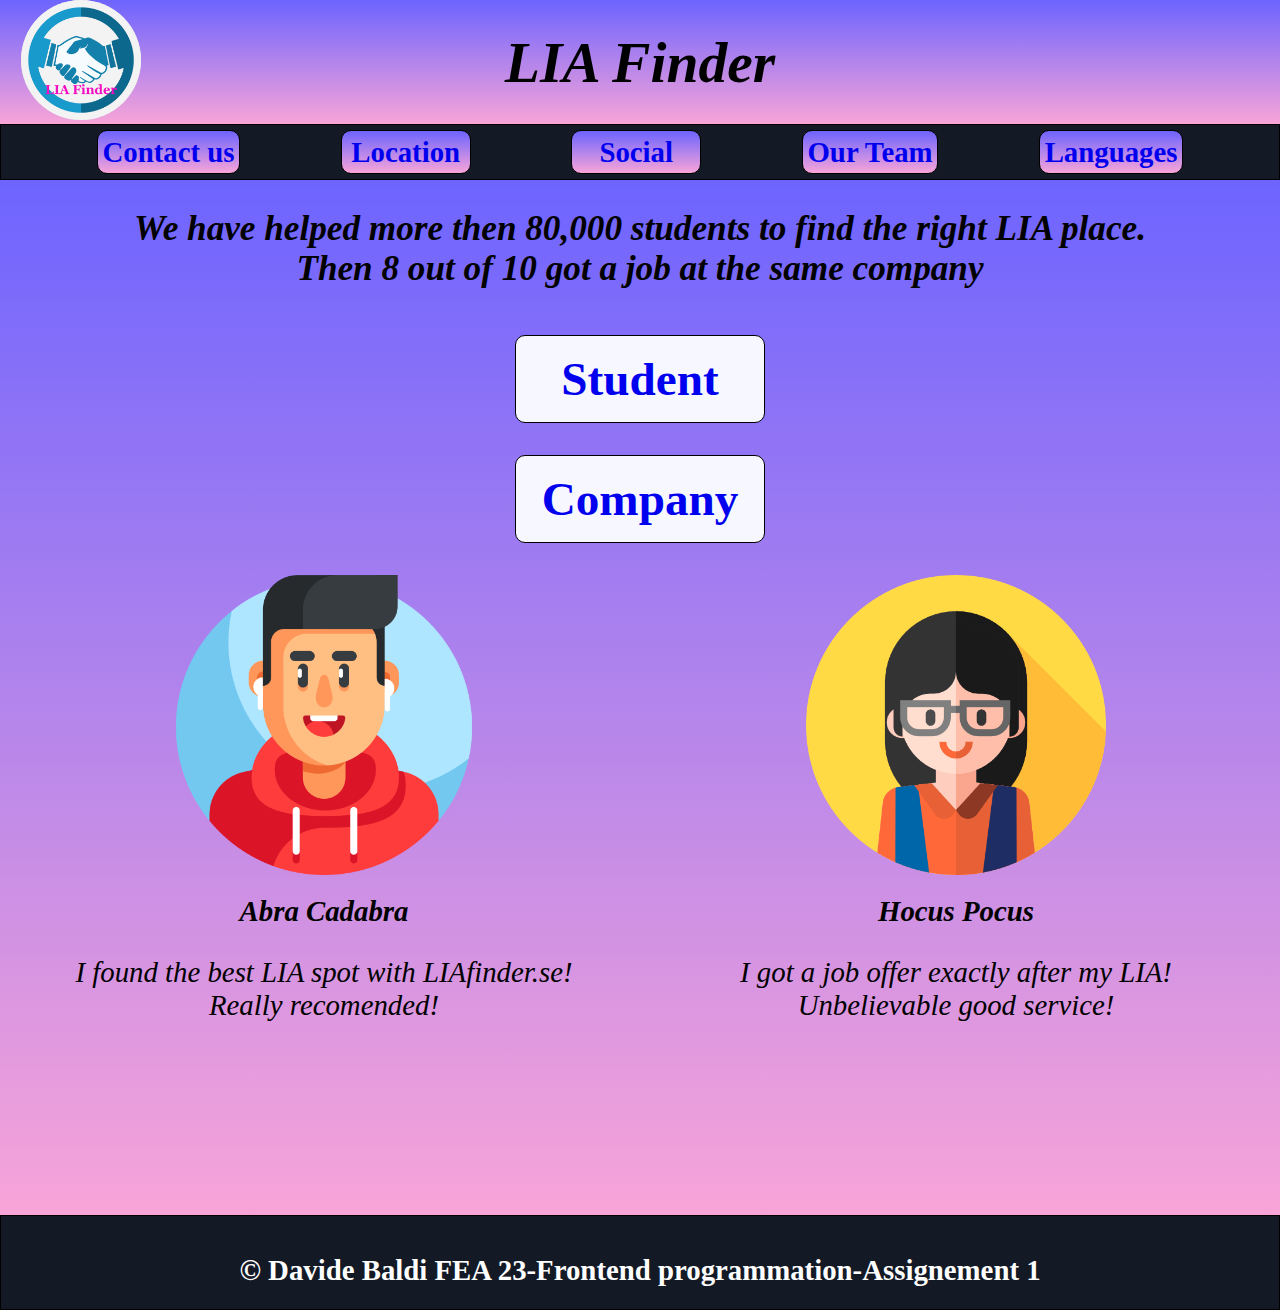
<file: index.html>
<!DOCTYPE html>
<html lang="en">
<head>
    <meta charset="UTF-8">
    <meta name="viewport" content="width=device-width, initial-scale=1.0">
    <title>LIA finder</title>
    <link rel="stylesheet" href="./css files/main_layout.css">
    <link rel="stylesheet" href="./css files/section_index.css">
</head>
<body>
    <header>
        <div class="logo-page-title">
            <a href="./index.html"><img class="LIA-logo"   src="./images/LIA-Finder-logo.png" alt="Lia Finder logo" height="100%" width="100%"></a>
            <h1>LIA Finder </h1>
        </div>
    </header>
    
    <nav>
        <!-- ORIZONTAL MENU/ go back button?-->
        <div class="horizontal-menu">
            <a href="./contact_us.html">Contact us</a>
            <a href="./location.html">Location</a>
            <a href="./social.html">Social</a>
            <a href="./our_team.html">Our Team</a>
            <a href="./languages.html">Languages</a>
    </nav>
    <section>
        <article>
            <div class="index-main-content"> 
                <h2>We have helped more then 80,000 students to find the right LIA place. <br/>Then 8 out of 10 got a job at the same company </h2>
            </div>
        </article>
        <article>
            <div class="index-main-buttons">
                <a href="./student_portal.html">Student</a>
                <a href="./company_portal.html">Company</a>
            </div>
        </article>
        <article class="index-grid-cards">
            <div class="grid-item picture one">
                <img src="./images/gamer.png" alt="Avatar" height="100%" width="100%">
            </div>
            <div class="index-grid-item picture">
                <img src="./images/woman.png" alt="Avatar" height="100%" width="100%">
            </div>
            <div class="grid-item text-card">
                Abra Cadabra <br>
                <p>I found the best LIA spot with LIAfinder.se! <br/>Really recomended!</p>
            </div>
            
            <div class="grid-item text-card two">
                Hocus Pocus <br>
                <p> I got a job offer exactly after my LIA! <br/>Unbelievable good service!</p>
             </div>
        </article>

    </section>
    <footer>
        <h4> © Davide Baldi FEA 23-Frontend programmation-Assignement 1 </h4>
    </footer>
    
</body>
</html>
</file>
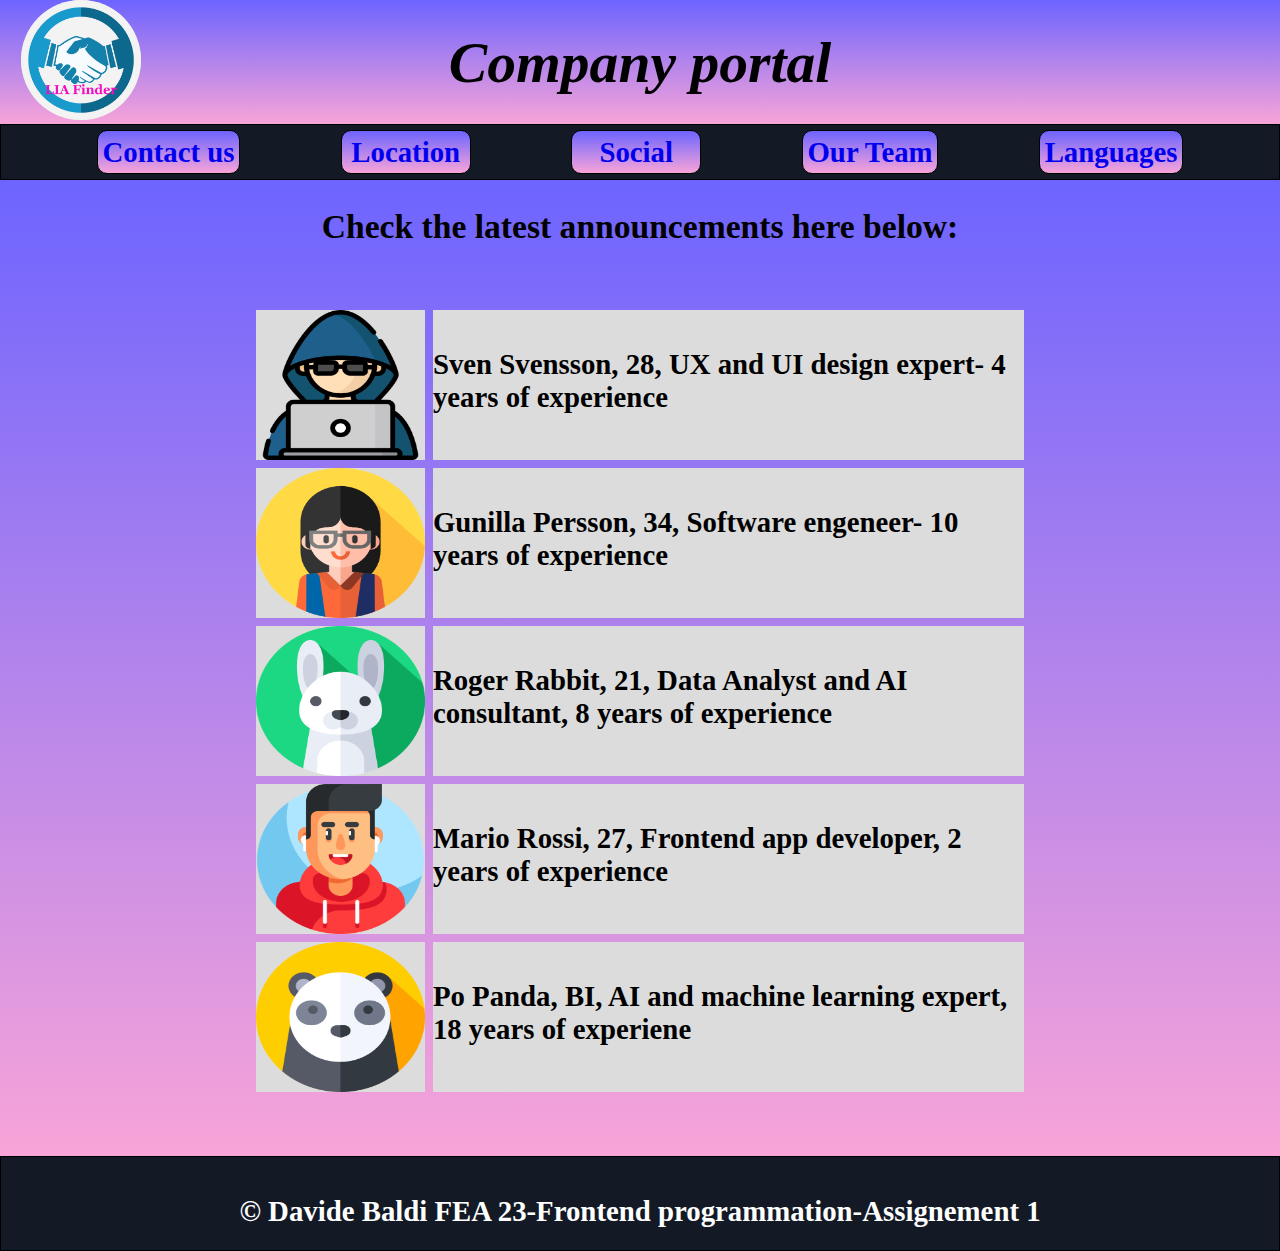
<file: company_portal.html>
<!DOCTYPE html>
<html lang="en">
<head>
    <meta charset="UTF-8">
    <meta name="viewport" content="width=device-width, initial-scale=1.0">
    <title>Company portal</title>
    <link rel="stylesheet" href="./css files/main_layout.css">
    <link rel="stylesheet" href="./css files/section_student+company_portal.css">
    
</head>
<body>
    <header>
        <div class="logo-page-title">
            <a href="./index.html"><img class="LIA-logo"   src="./images/LIA-Finder-logo.png" alt="Lia Finder logo" height="100%" width="100%"></a>
            <h1>Company portal</h1>
        </div>
    </header>
    
    <nav>
        <!-- ORIZONTAL MENU/ go back button?-->
        <div class="horizontal-menu">
            <a href="./contact_us.html">Contact us</a>
            <a href="./location.html">Location</a>
            <a href="./social.html">Social</a>
            <a href="./our_team.html">Our Team</a>
            <a href="./languages.html">Languages</a>
    </nav>
    <section>
        <article>
            <div class="index-main-content"> 
                <h2>Check the latest announcements here below:</h2>
            </div>
        </article>
        <article class="grid-announcements">
            <div class="grid-item"><img src="./images/hacker.png" alt="Hacker face" height="100%" width="100%" ></div>
            <div class="grid-item"><h4>Sven Svensson, 28, UX and UI design expert- 4 years of experience</h4></div>
            <div class="grid-item"><img src="./images/woman.png" alt="Woman face" height="100%" width="100%" ></div>
            <div class="grid-item"><h4>Gunilla Persson, 34, Software engeneer- 10 years of experience</h4></div>
            <div class="grid-item"><img src="./images/rabbit.png" alt="Rabbit face" height="100%" width="100%" ></div>
            <div class="grid-item"><h4>Roger Rabbit, 21, Data Analyst and AI consultant, 8 years of experience</h4></div>
            <div class="grid-item"><img src="./images/gamer.png" alt="Gamer face" height="100%" width="100%" ></div>
            <div class="grid-item"><h4>Mario Rossi, 27, Frontend app developer, 2 years of experience</h4></div>
            <div class="grid-item"><img src="./images/panda.png" alt="Spotify Logo" height="100%" width="100%" ></div>
            <div class="grid-item"><h4>Po Panda, BI, AI and machine learning expert, 18 years of experiene</h4></div>      
        </article>
       

    </section>
    <footer>
        <h4> © Davide Baldi FEA 23-Frontend programmation-Assignement 1 </h4>
    </footer>
    
</body>
</html>
</file>
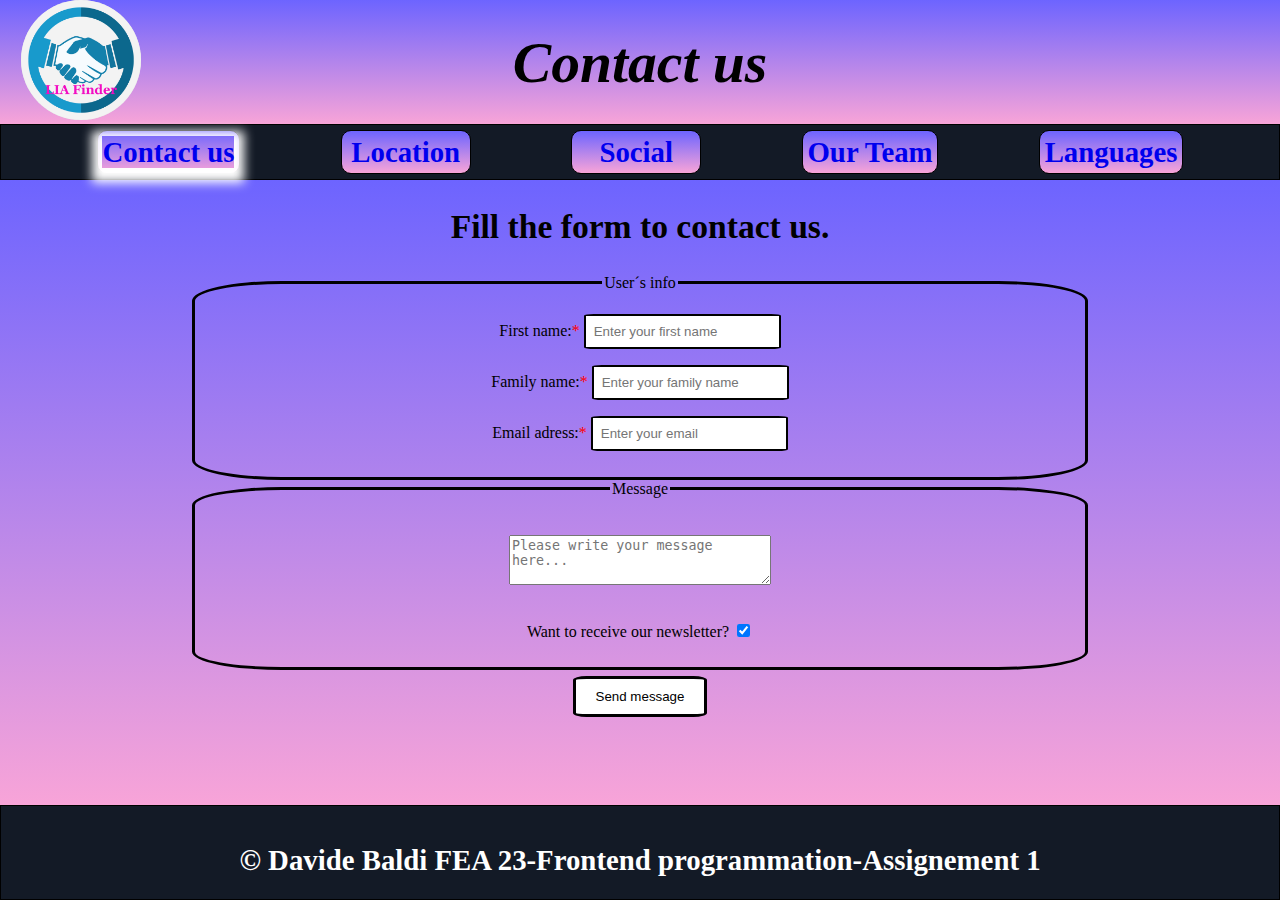
<file: contact_us.html>
<!DOCTYPE html>
<html lang="en">
<head>
    <meta charset="UTF-8">
    <meta name="viewport" content="width=device-width, initial-scale=1.0">
    <title>Contact us</title>
    <link rel="stylesheet" href="./css files/main_layout.css">
    <link rel="stylesheet" href="./css files/section_contact_us.css">
    
</head>
<body>
    <header>
        <div class="logo-page-title">
            <a href="./index.html"><img class="LIA-logo"   src="./images/LIA-Finder-logo.png" alt="Lia Finder logo" height="100%" width="100%"></a>
            <h1>Contact us</h1>
        </div>
    </header>
    
    <nav>
        <!-- ORIZONTAL MENU/ go back button?-->
        <div class="horizontal-menu">
            <a href="./contact_us.html"><span class="marker">Contact us<span></a>
            <a href="./location.html">Location</a>
            <a href="./social.html">Social</a>
            <a href="./our_team.html">Our Team</a>
            <a href="./languages.html">Languages</a>
    </nav>
    <section>
        <article>
            <div class="index-main-content"> 
                <h2>Fill the form to contact us.</h2>
            </div>
        </article>
        <form action="mailto: d.baldi88@gmail.com" method="POST" enctype="text/plain"> <!--GET method put in the URL//ENCRIPTION TYPE TO SEE THE EMAIL-->
            <fieldset>
                <legend>User´s info</legend>
                    <div class="field">
                        <label class="required" for="first-name">First name:</label>
                        <input id="first-name" type="text" name="first-name" placeholder="Enter your first name" minlength="4" required>
                    </div>
                    <div class="field">
                        <label class="required" for="family-name">Family name:</label>
                        <input id="family-name" type="text" name="family-name" placeholder="Enter your family name" minlength="4" required>
                    </div>
                    <div class="field">
                        <label class="required" for="email">Email adress:</label>
                        <input id="email" type="text" name="email" placeholder="Enter your email" minlength="6" required>
                    </div>
                </fieldset>
                <fieldset>
                    <legend>Message</legend>
                        <div class="field">
                            <label for="message"></label>
                            <textarea name="message" id="message" cols="30" rows="10" placeholder="Please write your message here..." required></textarea>
                        </div>
                
                        <div class="field">
                            <label for="newsletter">Want to receive our newsletter?</label>
                            <input type="checkbox" id="newsletter" value="answer-newsletter" checked>
                        </div>
            </fieldset>
                <button>Send message</button>
        </form>
    </section>
    <footer>
        <h4> © Davide Baldi FEA 23-Frontend programmation-Assignement 1 </h4>
    </footer>
    
</body>
</html>
</file>
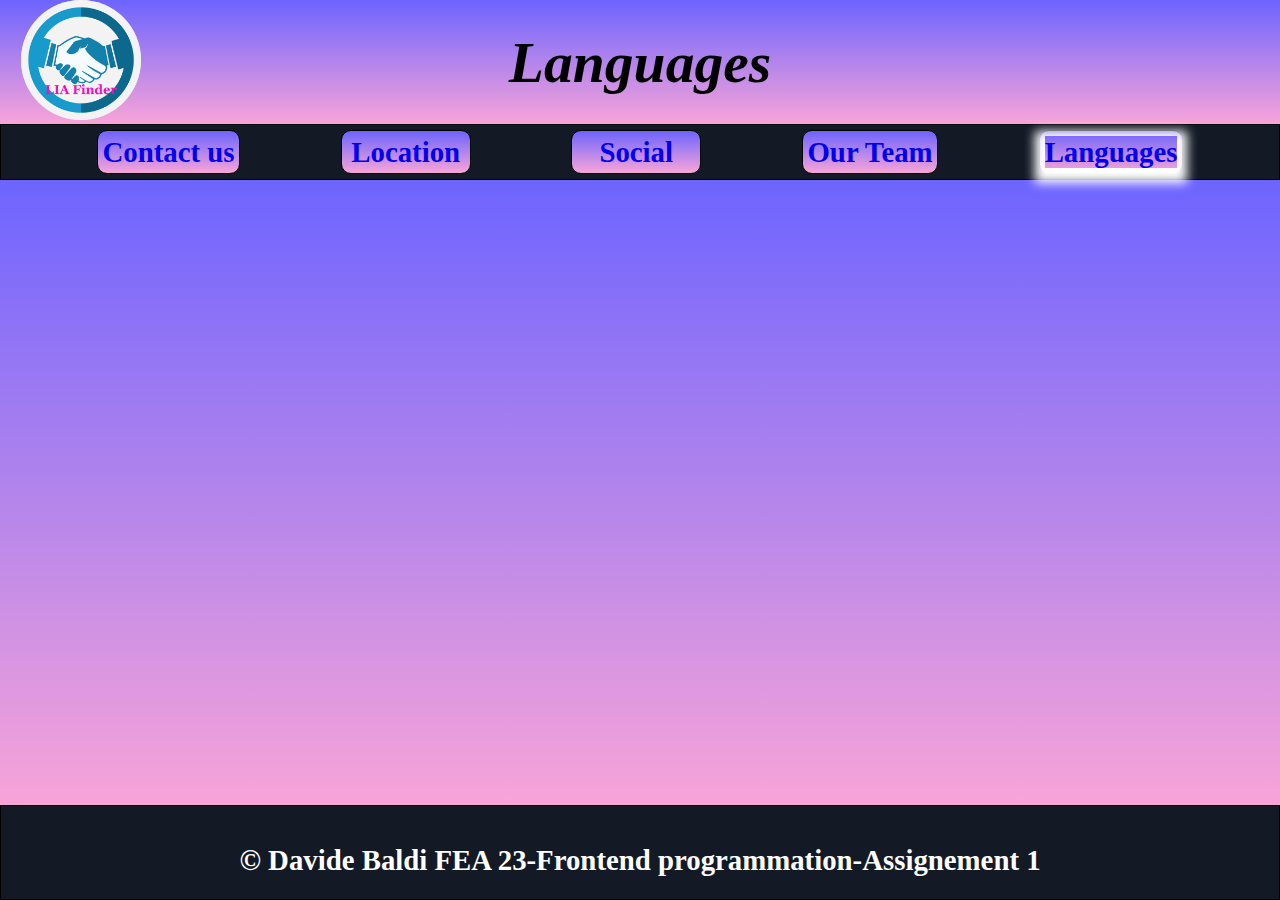
<file: languages.html>
<!DOCTYPE html>
<html lang="en">
<head>
    <meta charset="UTF-8">
    <meta name="viewport" content="width=device-width, initial-scale=1.0">
    <title>Languages</title>
    <link rel="stylesheet" href="./css files/main_layout.css">
    
</head>
<body>
    <header>
        <div class="logo-page-title">
            <a href="./index.html"><img class="LIA-logo"   src="./images/LIA-Finder-logo.png" alt="Lia Finder logo" height="100%" width="100%"></a>
            <h1>Languages</h1>
        </div>
    </header>
    
    <nav>
        <div class="horizontal-menu">
            <a href="./contact_us.html">Contact us</a>
            <a href="./location.html">Location</a>
            <a href="./social.html">Social</a>
            <a href="./our_team.html">Our Team</a>
            <a href="./languages.html"><span class="marker">Languages</span></a>
    </nav>
    <section>

    </section>
    <footer>
        <h4> © Davide Baldi FEA 23-Frontend programmation-Assignement 1 </h4>
    </footer>
    
</body>
</html>
</file>
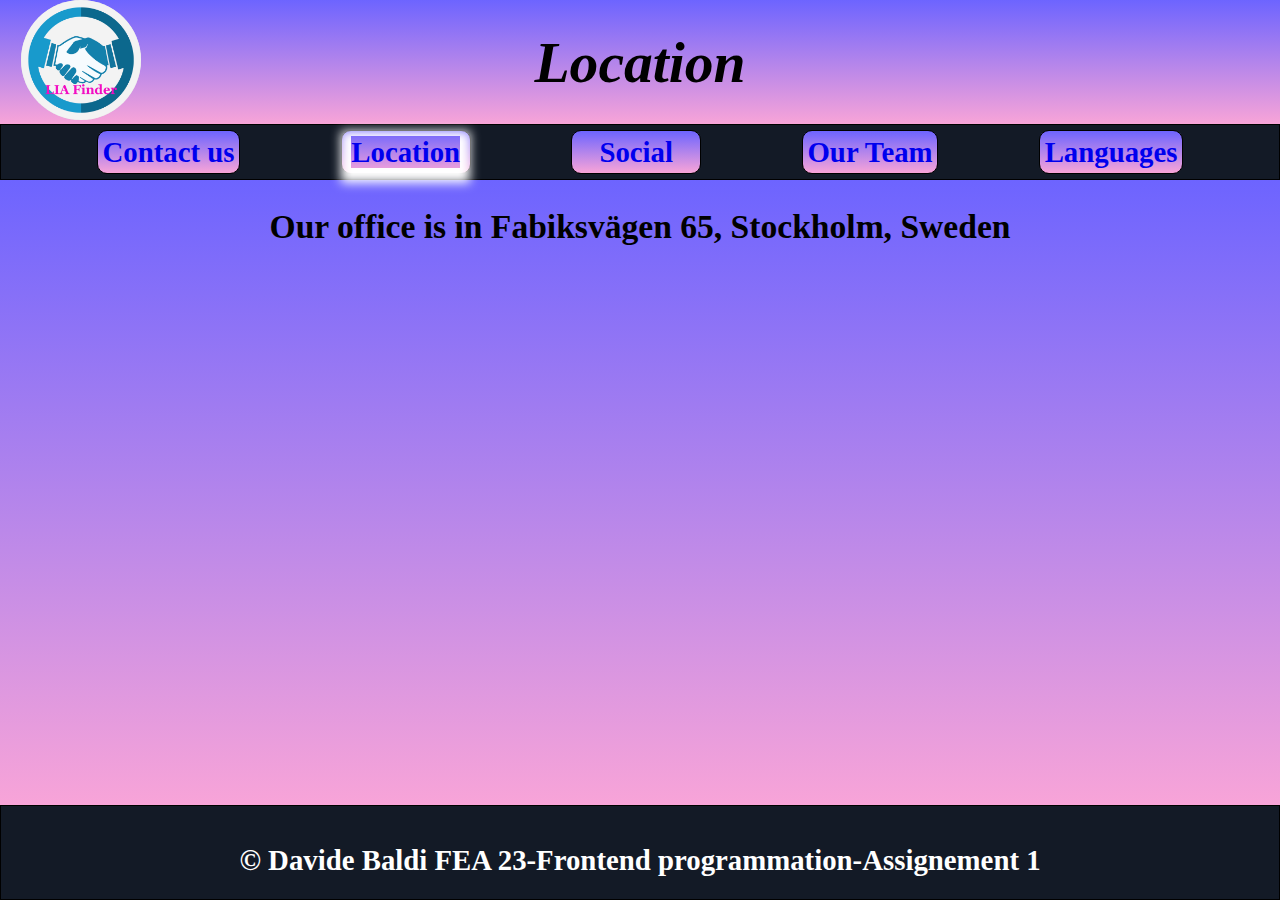
<file: location.html>
<!DOCTYPE html>
<html lang="en">
<head>
    <meta charset="UTF-8">
    <meta name="viewport" content="width=device-width, initial-scale=1.0">
    <title>Location</title>
    <link rel="stylesheet" href="./css files/main_layout.css">
    
</head>
<body>
    <header>
        <div class="logo-page-title">
            <a href="./index.html"><img class="LIA-logo"   src="./images/LIA-Finder-logo.png" alt="Lia Finder logo" height="100%" width="100%"></a>
            <h1>Location</h1>
        </div>
    </header>
    
    <nav>
        <div class="horizontal-menu">
            <a href="./contact_us.html">Contact us</a>
            <a href="./location.html"><span class="marker">Location</span></a>
            <a href="./social.html">Social</a>
            <a href="./our_team.html">Our Team</a>
            <a href="./languages.html">Languages</a>
    </nav>
    <section>
        <div class="index-main-content">
            <h2>Our office is in Fabiksvägen 65, Stockholm, Sweden </h2>
        </div>
        <!--The ifram code is copied and pasted from google maps/ i changed only height and width to make responsive-->
        <iframe src="https://www.google.com/maps/embed?pb=!1m18!1m12!1m3!1d25774.75500022658!2d18.052632356990994!3d59.305623984749595!2m3!1f0!2f0!3f0!3m2!1i1024!2i768!4f13.1!3m3!1m2!1s0x464ff34216f225e9%3A0x775452ce735f263c!2sChangemaker%20Educations%20AB!5e0!3m2!1sit!2sse!4v1697086358064!5m2!1sit!2sse" width="75%" height="75%" style="border:0;" allowfullscreen="" loading="lazy" referrerpolicy="no-referrer-when-downgrade"></iframe>  </section>
    </section>
    <footer>
        <h4> © Davide Baldi FEA 23-Frontend programmation-Assignement 1 </h4>
    </footer>
    
</body>
</html>
</file>
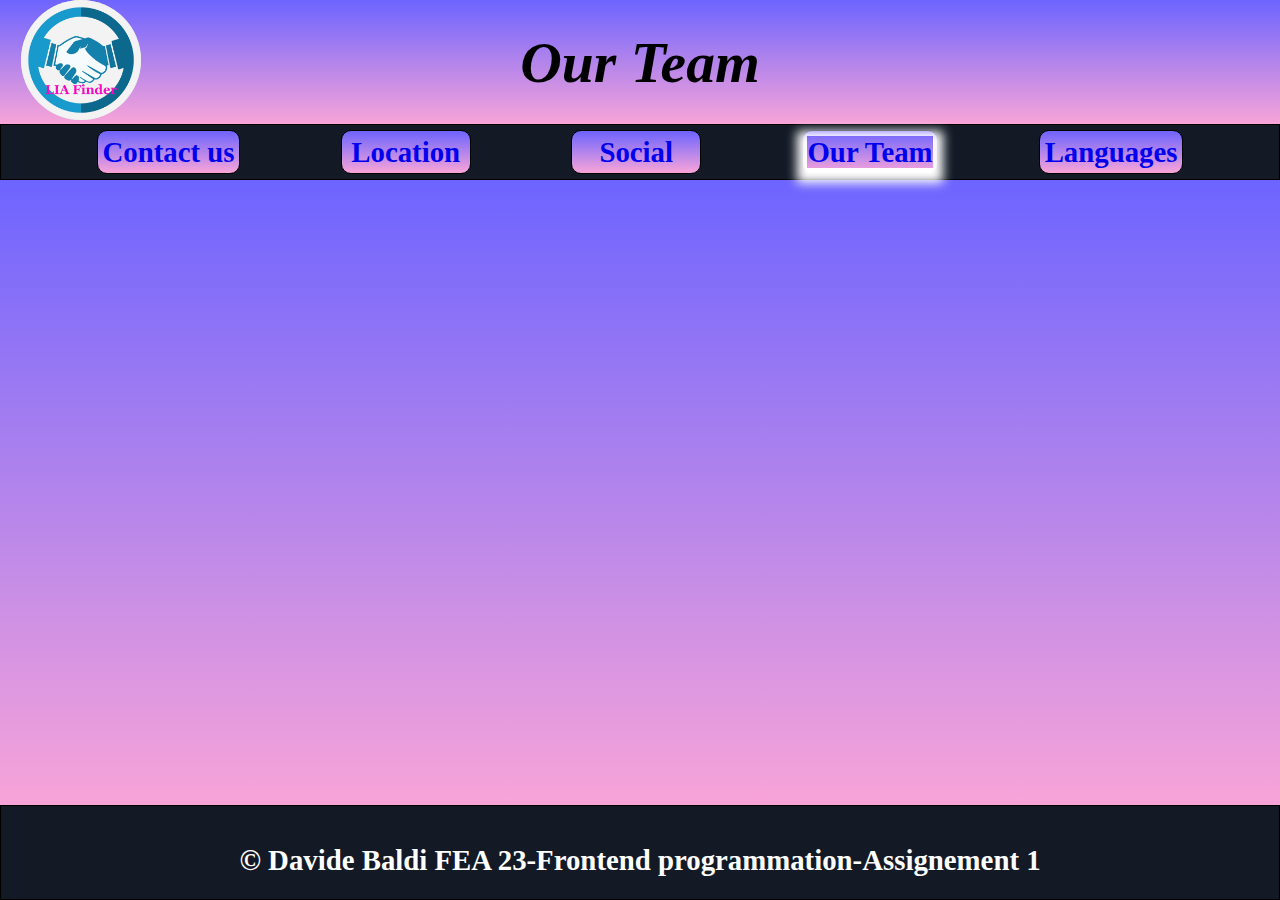
<file: our_team.html>
<!DOCTYPE html>
<html lang="en">
<head>
    <meta charset="UTF-8">
    <meta name="viewport" content="width=device-width, initial-scale=1.0">
    <title>Our Team</title>
    <link rel="stylesheet" href="./css files/main_layout.css">
    
</head>
<body>
    <header>
        <div class="logo-page-title">
            <a href="./index.html"><img class="LIA-logo"   src="./images/LIA-Finder-logo.png" alt="Lia Finder logo" height="100%" width="100%"></a>
            <h1>Our Team</h1>
        </div>
    </header>
    
    <nav>
        <div class="horizontal-menu">
            <a href="./contact_us.html">Contact us</a>
            <a href="./location.html">Location</a>
            <a href="./social.html">Social</a>
            <a href="./our_team.html"><span class="marker">Our Team</span></a>
            <a href="./languages.html">Languages</a>
    </nav>
    <section>
          
    </section>
    <footer>
        <h4> © Davide Baldi FEA 23-Frontend programmation-Assignement 1 </h4>
    </footer>
    
</body>
</html>
</file>
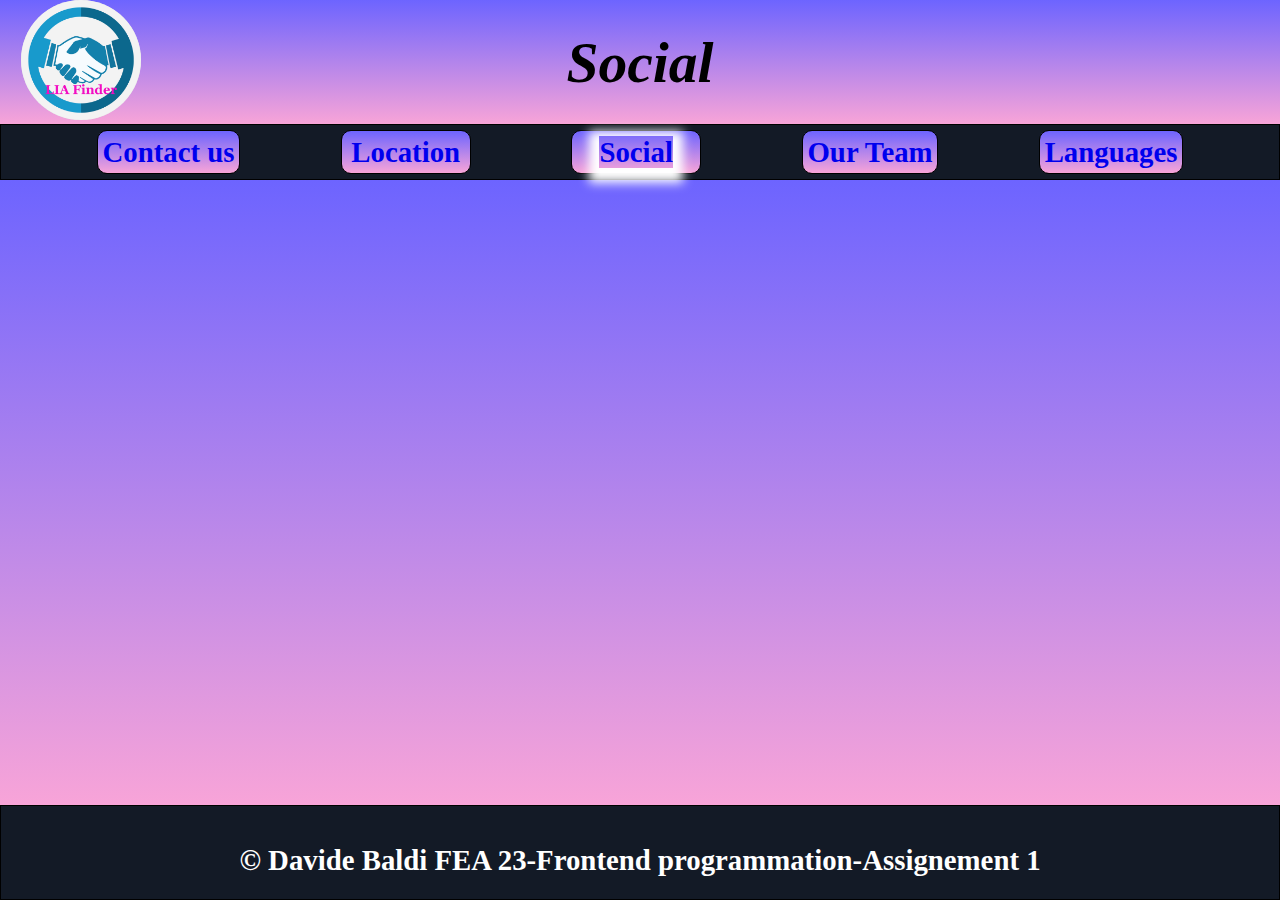
<file: social.html>
<!DOCTYPE html>
<html lang="en">
<head>
    <meta charset="UTF-8">
    <meta name="viewport" content="width=device-width, initial-scale=1.0">
    <title>Social</title>
    <link rel="stylesheet" href="./css files/main_layout.css">
    
</head>
<body>
    <header>
        <div class="logo-page-title">
            <a href="./index.html"><img class="LIA-logo"   src="./images/LIA-Finder-logo.png" alt="Lia Finder logo" height="100%" width="100%"></a>
            <h1>Social</h1>
        </div>
    </header>
    
    <nav>
        <div class="horizontal-menu">
            <a href="./contact_us.html">Contact us</a>
            <a href="./location.html">Location</a>
            <a href="./social.html"><span class="marker">Social</span></a>
            <a href="./our_team.html">Our Team</a>
            <a href="./languages.html">Languages</a>
    </nav>
    <section>

    </section>
    <footer>
        <h4> © Davide Baldi FEA 23-Frontend programmation-Assignement 1 </h4>
    </footer>
    
</body>
</html>
</file>
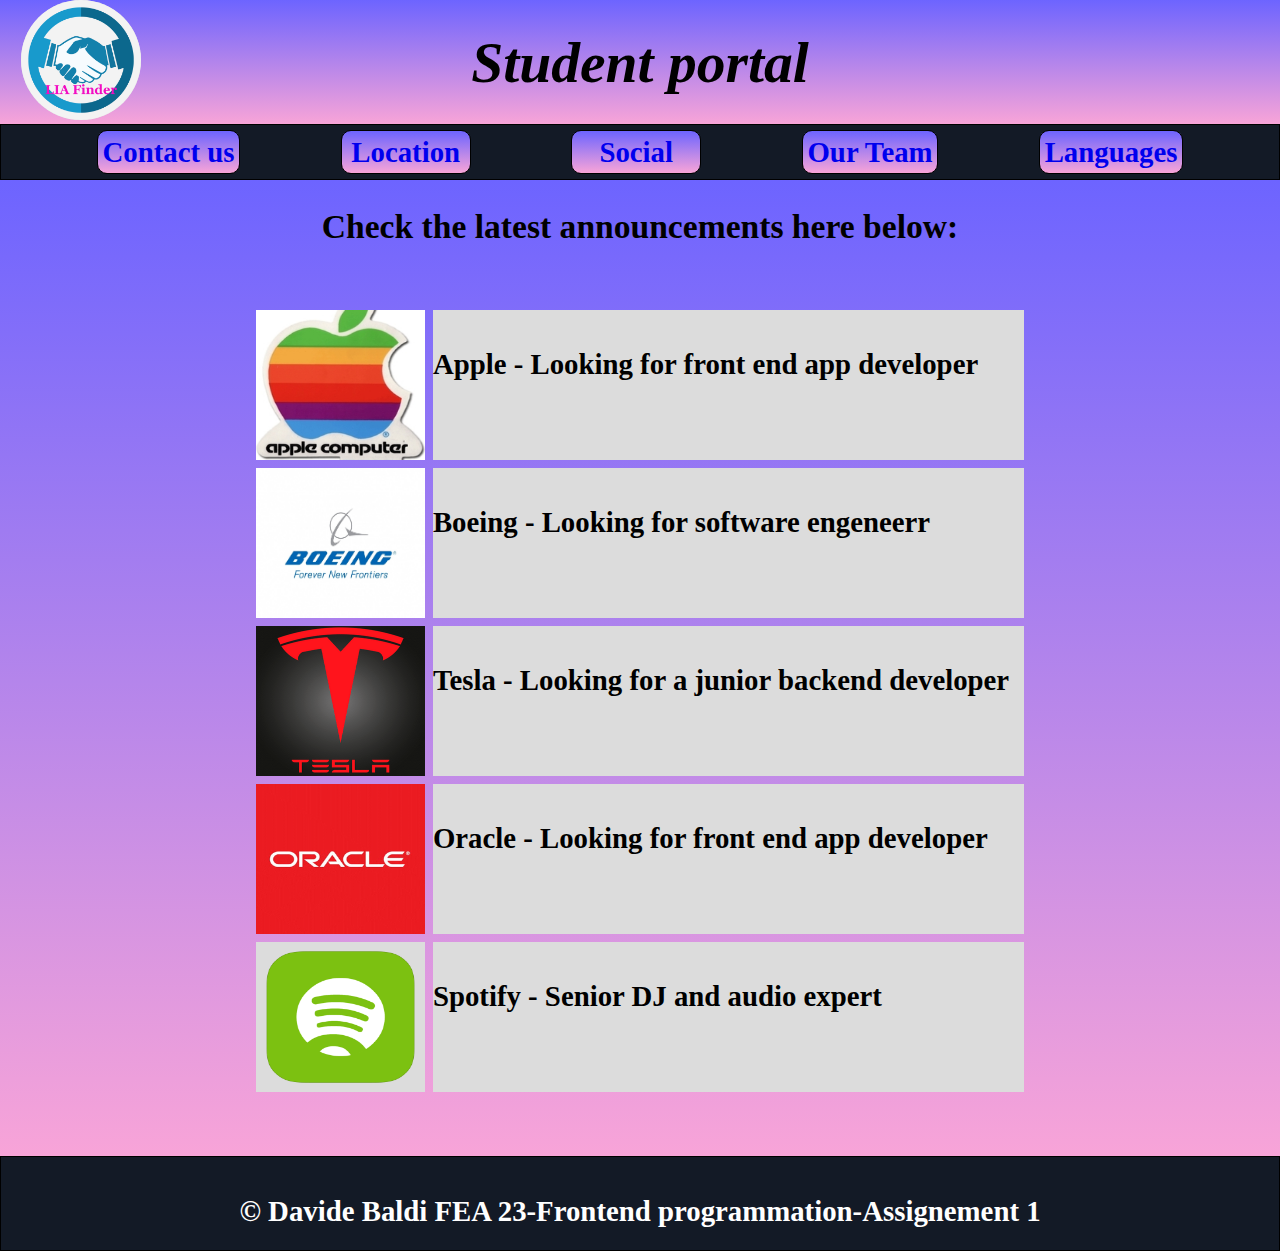
<file: student_portal.html>
<!DOCTYPE html>
<html lang="en">
<head>
    <meta charset="UTF-8">
    <meta name="viewport" content="width=device-width, initial-scale=1.0">
    <title>Student portal</title>
    <link rel="stylesheet" href="./css files/main_layout.css">
    <link rel="stylesheet" href="./css files/section_student+company_portal.css">
    
</head>
<body>
    <header>
        <div class="logo-page-title">
            <a href="./index.html"><img class="LIA-logo"   src="./images/LIA-Finder-logo.png" alt="Lia Finder logo" height="100%" width="100%"></a>
            <h1>Student portal</h1>
        </div>
    </header>
    
    <nav>
        <!-- ORIZONTAL MENU/ go back button?-->
        <div class="horizontal-menu">
            <a href="./contact_us.html">Contact us</a>
            <a href="./location.html">Location</a>
            <a href="./social.html">Social</a>
            <a href="./our_team.html">Our Team</a>
            <a href="./languages.html">Languages</a>
    </nav>
    <section>
        <article>
            <div class="index-main-content"> 
                <h2>Check the latest announcements here below:</h2>
            </div>
        </article>
        <article class="grid-announcements">
            <div class="grid-item"><img src="./images/apple2.jpeg" alt="Apple Logo" height="100%" width="100%" ></div>
            <div class="grid-item"><h4>Apple - Looking for front end app developer</h4></div>
            <div class="grid-item"><img src="./images/boeing-logo.jpg" alt="Boeing Logo" height="100%" width="100%" ></div>
            <div class="grid-item"><h4>Boeing - Looking for software engeneerr</h4></div>
            <div class="grid-item"><img src="./images/tesla-logo.png" alt="Tesla Logo" height="100%" width="100%" ></div>
            <div class="grid-item"><h4>Tesla - Looking for a junior backend developer</h4></div>
            <div class="grid-item"><img src="./images/oracle-logo.png" alt="Oracle Logo" height="100%" width="100%" ></div>
            <div class="grid-item"><h4>Oracle - Looking for front end app developer</h4></div>
            <div class="grid-item"><img src="./images/Spotify-logo.png" alt="Spotify Logo" height="100%" width="100%" ></div>
            <div class="grid-item"><h4>Spotify - Senior DJ and audio expert</h4></div>      
        </article>
       

    </section>
    <footer>
        <h4> © Davide Baldi FEA 23-Frontend programmation-Assignement 1 </h4>
    </footer>
    
</body>
</html>
</file>
<file: css files/main_layout.css>
* {
    box-sizing: border-box;
}

html {
    height: 100vh;
}

body {
    display: flex;
    flex-direction: column;
    height: 100%;
    margin: 0;
}

header {
    background-image: linear-gradient(#6d64ff, #f8a4d8);
    position: relative;
    text-align: center;   
}

.logo-page-title {
    align-items: center;
    display: grid;
    grid-template: 1fr / 0.3fr  1.2fr;
    text-align: center;
}

.LIA-logo {
    background-color: gainsboro;
    border-radius: 50%;
    height: auto;
    justify-content: right;
    margin-left: 5%;
    max-width: 100px;
}

h1{
    color: black;
    font-size: calc(2rem + 2vw);
    font-style: oblique; 
    font-weight: bold;
    left: 50%;
    position: absolute;
    transform: translateX(-50%);
    text-align: center;
    text-decoration: none; 
}

nav {
    background-color: #131a26;
    border: 1px solid black;
    position: sticky;
    top: 0
}

nav .horizontal-menu {
    display: flex;
    flex-wrap: wrap;
    font-size: 1rem;
    justify-content: space-evenly;
}

nav .horizontal-menu a{
    background-image: linear-gradient(#6d64ff, #f8a4d8);
    border: 1px solid black;
    border-radius: 10px;
    font-weight: bold;
    margin: 0.3rem;
    min-width: 100px;
    padding: 0.3rem;
    transition: all linear 0.4s;
    text-align: center;
    text-decoration: none;  
}

nav .horizontal-menu a:hover {
    background-image: linear-gradient(#f8a4d8, #6d64ff);
    color: #fff;
}

nav .horizontal-menu .marker {
    box-shadow: 0px 5px 10px 10px white;
}
    
.index-main-content{
    font-size: calc( 1rem + 0.5vw); 
}

section{
    background-image: linear-gradient(#6d64ff, #f8a4d8);
    flex-grow: 1;
    text-align: center;
}

 footer {
    background-color: #131a26;
    border: 1px solid black;
    color: white;
    text-align: center;
    font-size: 1rem;
}

@media screen and (min-width: 768px) {

    .logo-page-title {
    display: grid;
    grid-template: 1fr / 1fr 2fr;
    align-items: center;
    text-align: left;
    }

    .LIA-logo {
        max-width: 120px;
    }
    
    nav .horizontal-menu {
        font-size: calc( 1rem + 1vw);
    }
    
    nav .horizontal-menu a{
        min-width: 130px;
    }

    footer {
        max-height: 95px;
        font-size: calc( 1rem + 1vw);
    }
}
</file>
<file: css files/section_index.css>
.index-main-buttons {
    align-items: center;
    display: flex;
    flex-direction: column;
    flex-wrap: wrap;
    font-size: calc( 1.75rem + 1.5vw);
}

.index-main-buttons a{
    background-color: #f7f7ff;
    border: 1px solid black;
    border-radius: 10px;
    font-weight: bold;
    margin: 1rem;
    min-width: calc( 270px - 1.5vw);
    padding: 1rem;
    text-align: center;
    text-decoration: none; 
    transition: all linear 0.4s; 
}

.index-main-buttons a:hover {
    background-image: linear-gradient(#f8a4d8, #6d64ff);
    color: #fff;
}

.first-part-content {
    background-image: linear-gradient(#6d64ff, #f8a4d8);
    border: 1px solid black;
}

.index-grid-cards {
    display: grid;
    gap: 16px;
    grid-template:  repeat(2 , 1fr) / repeat(2 , 1fr);
    padding: 1rem;
}

.index-grid-item {
    color: black;
    font-size: 1rem;
    text-align: center;
}

.picture img {
    align-items: center;
    height: auto;
    max-width: 300px;
    width: 100%;
}

p {
    font-weight: 400;
}

h2 {
    font-size: calc( 1rem + 1.5vw);
    font-style: oblique;
}

.text-card {
    font-size: calc( 1rem + 1vw);
    font-style: oblique;
    font-weight: bold;
    margin-top: 0;
}
</file>
<file: css files/section_student+company_portal.css>
.grid-announcements {
    display: grid;
    gap: 3px;
    grid-template: repeat(5 , 1fr) / 1fr 2fr;
    margin: 5% 10%;
}

.grid-item {
    align-items: center;
    background-color: gainsboro;
    color: black;
    font-size: calc(1rem + 1vw);
    text-align: left;
}

@media screen and (min-width: 768px){
    
    .grid-announcements {
        display: grid;
        gap: 4px;
        grid-template: repeat(5 , 150px) / 1fr 2.5fr;
        margin: 5% 10%;
    }
}

@media screen and (min-width: 1024px) {

    .grid-announcements {
        display: grid;
        gap: 8px;
        grid-template: repeat(5 , 150px) / 1fr 3.5fr;
        margin: 5% 20%;
    }
}
</file>
<file: css files/section_contact_us.css>
.field,
textarea {
    font-size: calc(1.5rem+1vw);
    margin: 16px 0;
}

fieldset {
    border: 3px solid black;
    border-radius: 10%;
    margin: 0 15%;
}

button {
    background-color: white;
    border: 3px solid black;
    border-radius: 10%;
    font-size: calc(1.5rem+1vw);
    margin: 6px 12px;
    padding: 10px 20px;
    transition: all linear 0.4s;
}

button:hover {
    background-image: linear-gradient(#f8a4d8, #6d64ff);
    color: #fff;
    cursor: pointer;
}

textarea {
    height: 50px;
    width: auto;;
}

.required::after {
    color: red;
    content: "*";
}

input[type=text] {
    border: 2px solid black;
    border-radius: 5%;
    font-size: calc(1.5rem+1vw);
    padding: 8px;
}
</file>
